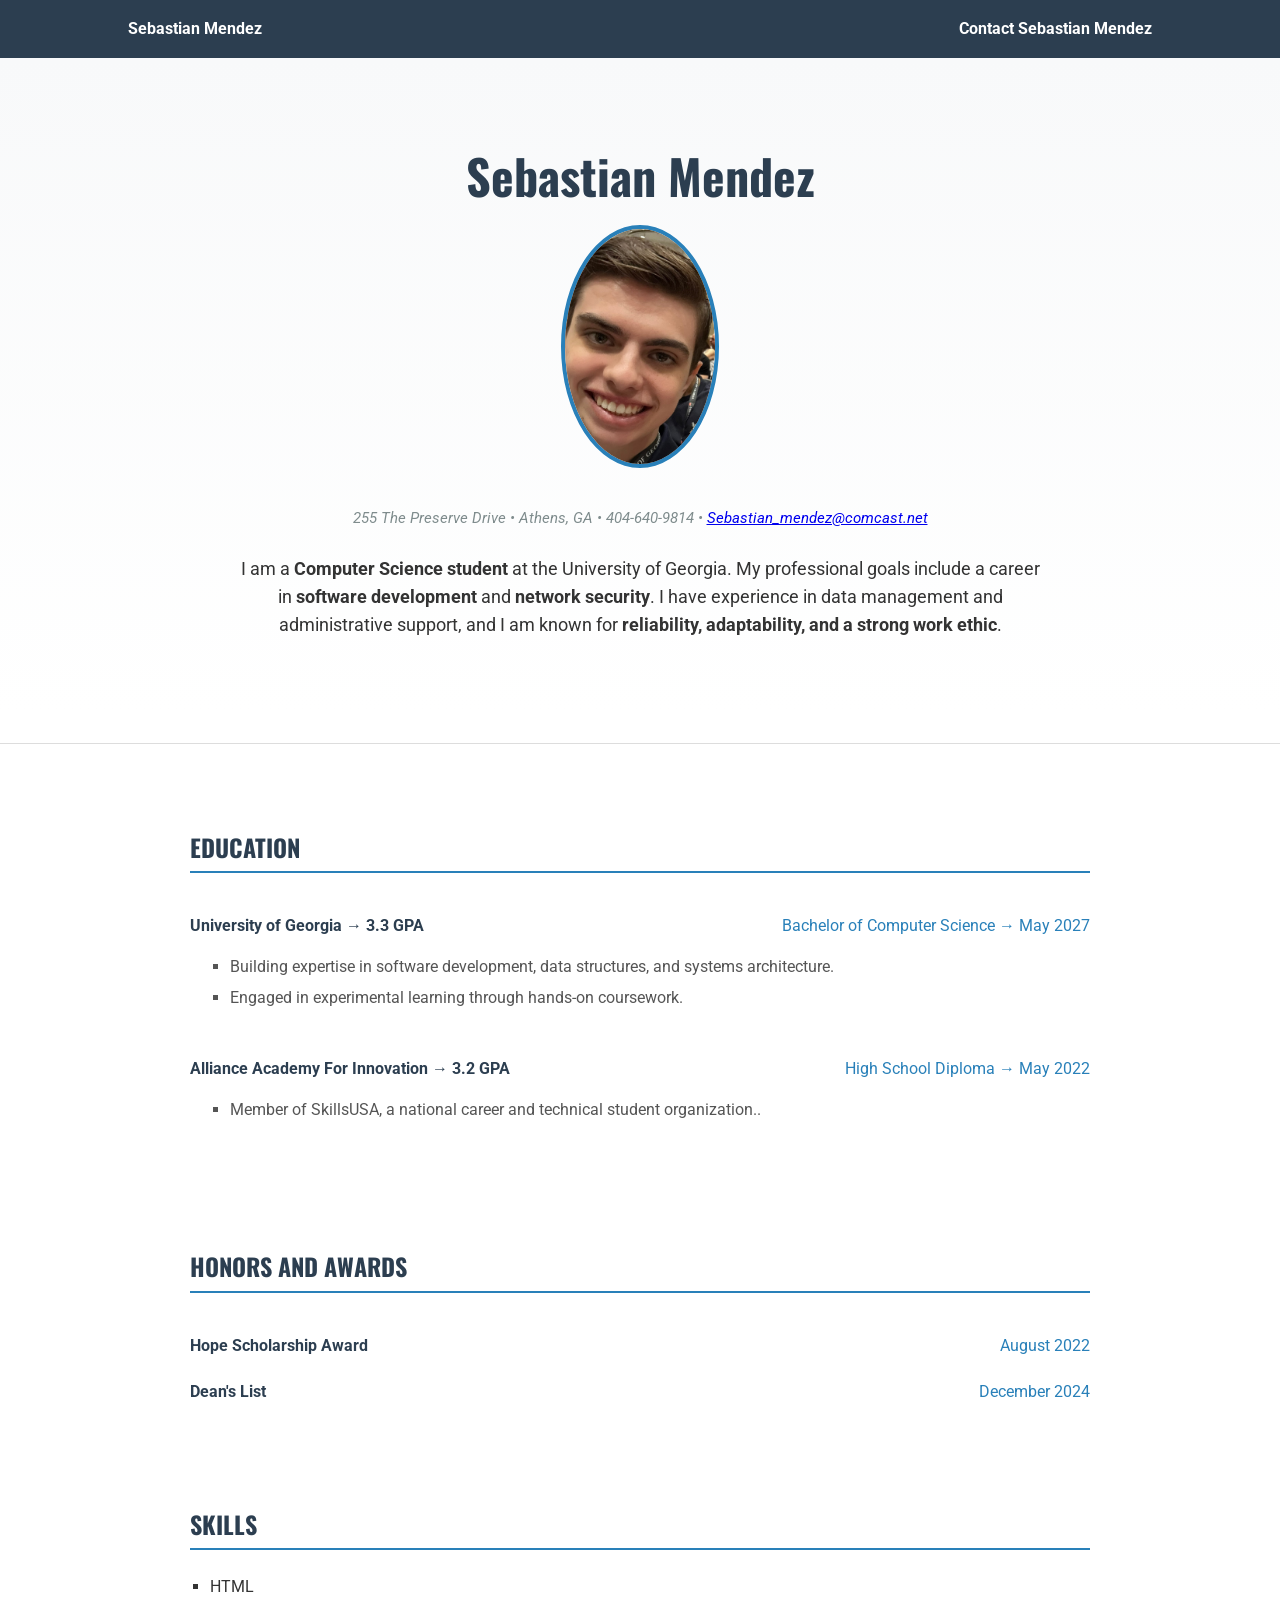
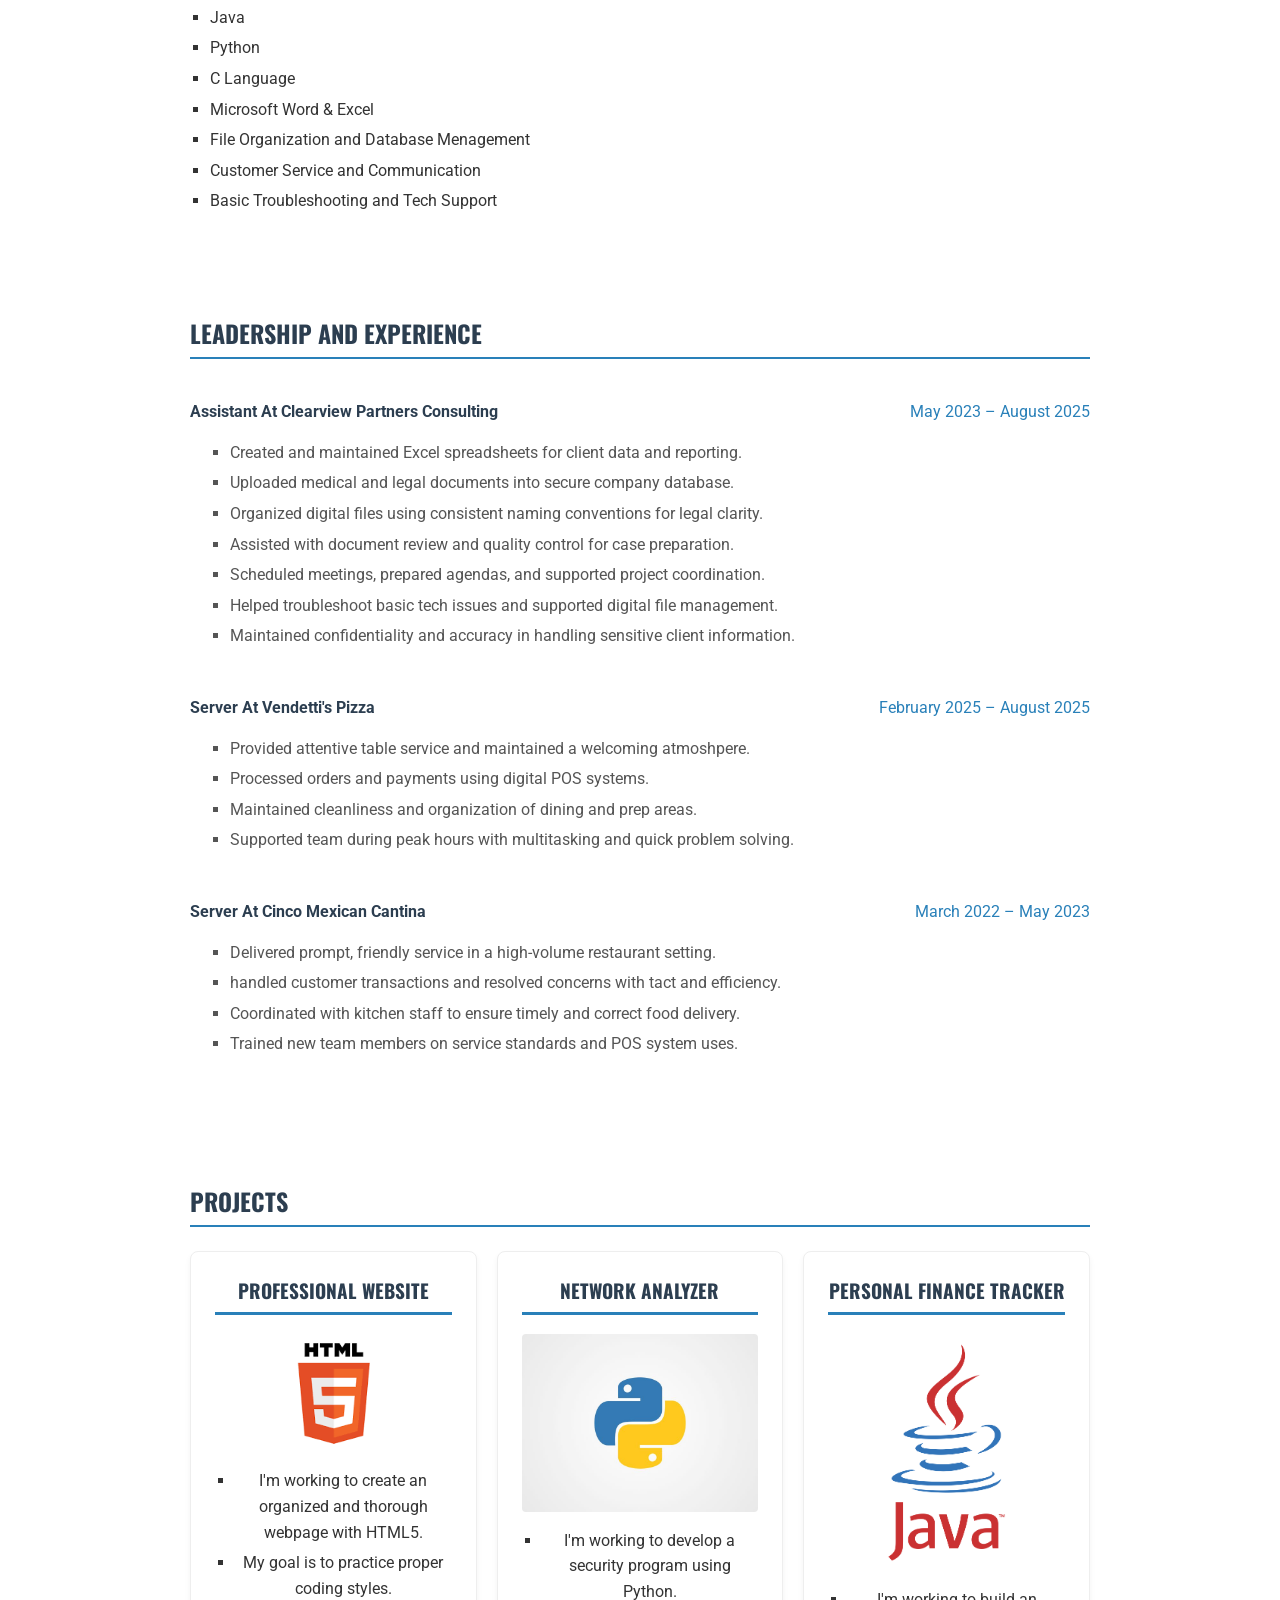
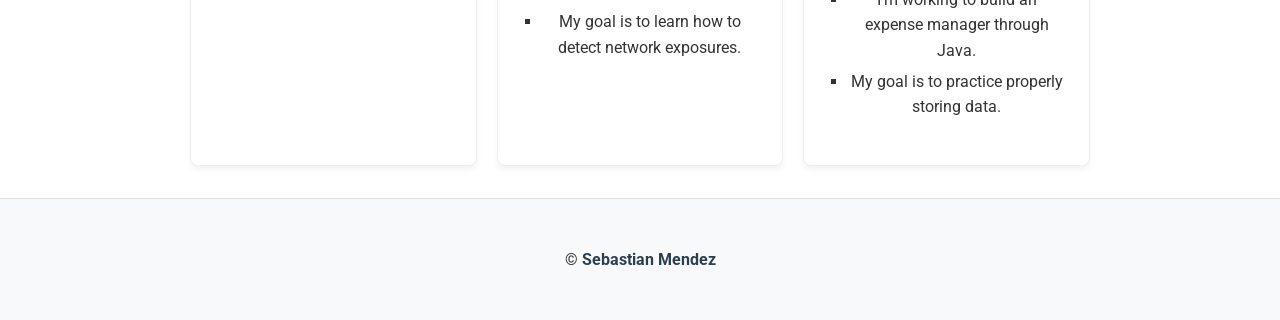
<file: index.html>
<!DOCTYPE html>
<html lang="en">
<head>
    <meta charset="UTF-8">
    <meta name="viewport" content="width=device-width, initial-scale=1.0">
    <title>Sebastian Mendez</title>
    <link rel="stylesheet" href="css/style.css">
</head>
<body>
    <nav>
        <p>Sebastian Mendez</p>
        <p><a href="contact.html">Contact Sebastian Mendez</a></p>
    </nav>

    <header>
        <h1>Sebastian Mendez</h1>
        <img src="images/headshot.jpg" alt="Sebastian Mendez Headshot" width="150">
        
        <p class="address">255 The Preserve Drive &bull; Athens, GA &bull; 404-640-9814 &bull; <a href="mailto:Sebastian_mendez@comcast.net">Sebastian_mendez@comcast.net</a></p>
        
        <p class="tagline">I am a <strong>Computer Science student</strong> at the University of Georgia. My professional goals include a career in <strong>software development</strong> and <strong>network security</strong>. I have experience in data management and administrative support, and I am known for <strong>reliability, adaptability, and a strong work ethic</strong>.</p>
    </header>
    <hr>

    <section>
        <h2>Education</h2>
        <dl>
            <dt>University of Georgia &rarr; 3.3 GPA</dt>
            <dd>Bachelor of Computer Science &rarr; May 2027</dd>
            
            <ul>
                <li>Building expertise in software development, data structures, and systems architecture.</li>
                <li>Engaged in experimental learning through hands-on coursework.</li>
            </ul>
            <dt>Alliance Academy For Innovation &rarr; 3.2 GPA</dt>
            <dd>High School Diploma &rarr; May 2022</dd>
            
            <ul>
                <li>Member of SkillsUSA, a national career and technical student organization..</li>
            </ul>
        </dl>
    </section>

    <section>
        <h2>Honors and Awards</h2>
        <dl>
            <dt>Hope Scholarship Award</dt>
            <dd>August 2022</dd>
            <dt>Dean's List</dt>
            <dd>December 2024</dd>
        </dl>
    </section>

    <section>
        <h2>Skills</h2>
        <ul>
            <li>HTML</li>
            <li>Java</li>
            <li>Python</li>
            <li>C Language</li>
            <li>Microsoft Word & Excel</li>
            <li>File Organization and Database Menagement</li>
            <li>Customer Service and Communication</li>
            <li>Basic Troubleshooting and Tech Support</li>
        </ul>
    </section>

    <section>
        <h2>Leadership and Experience</h2>
        <dl>
            <dt>Assistant At Clearview Partners Consulting</dt>
            <dd> May 2023 &ndash; August 2025</dd>
            
            <ul>
                <li>Created and maintained Excel spreadsheets for client data and reporting.</li>
                <li>Uploaded medical and legal documents into secure company database.</li>
                <li>Organized digital files using consistent naming conventions for legal clarity.</li>
                <li>Assisted with document review and quality control for case preparation.</li>
                <li>Scheduled meetings, prepared agendas, and supported project coordination.</li>
                <li>Helped troubleshoot basic tech issues and supported digital file management.</li>
                <li>Maintained confidentiality and accuracy in handling sensitive client information.</li>
            </ul>
            <dt>Server At Vendetti's Pizza</dt>
            <dd> February 2025 &ndash; August 2025</dd>
            
            <ul>
                <li>Provided attentive table service and maintained a welcoming atmoshpere.</li>
                <li>Processed orders and payments using digital POS systems.</li>
                <li>Maintained cleanliness and organization of dining and prep areas.</li>
                <li>Supported team during peak hours with multitasking and quick problem solving.</li>
            </ul>
            <dt>Server At Cinco Mexican Cantina</dt>
            <dd> March 2022 &ndash; May 2023</dd>
            
            <ul>
                <li>Delivered prompt, friendly service in a high-volume restaurant setting.</li>
                <li>handled customer transactions and resolved concerns with tact and efficiency.</li>
                <li>Coordinated with kitchen staff to ensure timely and correct food delivery.</li>
                <li>Trained new team members on service standards and POS system uses.</li>
            </ul>
        </dl>
    </section>

    <section>
        <h2>Projects</h2>
        <div class="three-col">

            <div class="card">
                <h3>Professional Website</h3>
                <img src="images/Htmlimage.png" alt="Future Professional Website Draft" width="200">
                <ul>
                    <li>I'm working to create an organized and thorough webpage with HTML5.</li>
                    <li>My goal is to practice proper coding styles.</li>
                </ul>
            </div>

            <div class="card">
                <h3>Network Analyzer</h3>
                <img src="images/Pythonlogo.png" alt="Planned Network Security Program" width="200">
                <ul>
                    <li>I'm working to develop a security program using Python.</li>
                    <li>My goal is to learn how to detect network exposures.</li>
                </ul>
            </div>

            <div class="card">
                <h3>Personal Finance Tracker</h3>
                <img src="images/javaimage.png" alt="Planned Finance Tracker Design" width="200">
                <ul>
                    <li>I'm working to build an expense manager through Java.</li>
                    <li>My goal is to practice properly storing data.</li>
                </ul>
            </div>

        </div> 
      </section>

    <footer>
        <p>&copy; <a href="contact.html">Sebastian Mendez</a></p>
        <a href="https://www.linkedin.com/in/luis-mendez-5a7581379/" target="_blank">
            <i class="fa-brands fa-linkedin"></i>
        </a>
    </footer>
</body>
</html>
</file>
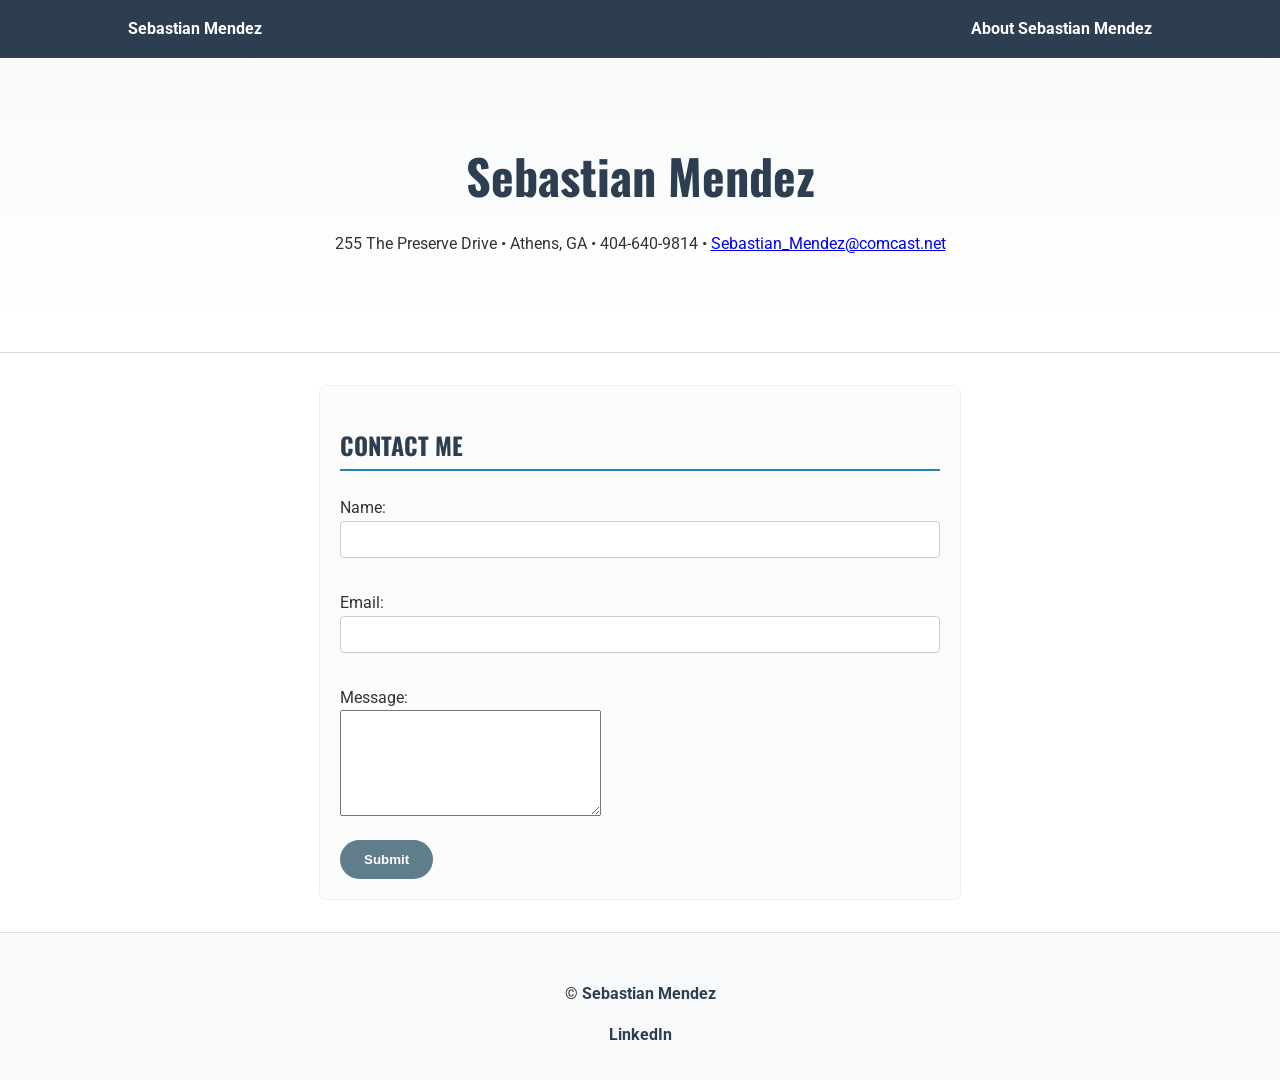
<file: contact.html>
<!DOCTYPE html>
<html lang="en">
<head>
    <meta charset="UTF-8">
    <meta name="viewport" content="width=device-width, initial-scale=1.0">
    <title>Sebastian Mendez</title>
    <link rel="stylesheet" href="css/style.css">
</head>
<body>
    <nav>
        <p>Sebastian Mendez</p>
        <p><a href="index.html">About Sebastian Mendez</a></p>
    </nav>

    <header>
        <h1>Sebastian Mendez</h1>
        <p>255 The Preserve Drive &bull; Athens, GA &bull; 404-640-9814 &bull; <a href="mailto:Sebastian_mendez@comcast.net">Sebastian_Mendez@comcast.net</a></p>
    </header>
    <hr>

    <section class="one-col">
        <h2>Contact Me</h2>
        <form method="POST" action="https://formsubmit.co/Sebastian_Mendez@comcast.net">
            
            <p>
                <label for="name">Name:</label><br>
                <input type="text" id="name" name="name" required>
            </p>

            <p>
                <label for="email">Email:</label><br>
                <input type="email" id="email" name="email" required>
            </p>

            <p>
                <label for="message">Message:</label><br>
                <textarea id="message" name="message" rows="5" cols="30"></textarea>
            </p>

            <button type="submit">Submit</button>
        </form>
    </section>

    <footer>
        <p>&copy; <a href="index.html">Sebastian Mendez</a></p>
        
        <a href="https://www.linkedin.com/in/luis-mendez-5a7581379/" target="_blank">
            <i class="fa-brands fa-linkedin"></i> LinkedIn
        </a>
    </footer>
</body>
</html>
</file>
<file: css/style.css>
@import url('https://fonts.googleapis.com/css2?family=Oswald:wght@500&family=Roboto:wght@400;700&display=swap');

:root {
  --primary: #2c3e50;
  --secondary: #607d8b;
  --accent: #2980b9;
  --text: #333;
  --bg: #ffffff;
}

body {
  margin: 0;
  font-family: 'Roboto', Arial, sans-serif;
  line-height: 1.6; 
  color: var(--text);
  background-color: var(--bg);
}

/****************   Nav Section **********************/

nav {
  background-color: var(--primary); 
  padding: 1rem 10%;
  display: flex;
  justify-content: space-between;
  align-items: center;
}

nav p, nav a {
  color: white;
  margin: 0;
  text-decoration: none;
  font-weight: bold;
}

nav a:hover {
  color: #bdc3c7;
}

/***********************  Footer Section   **************************/
footer {
  background-color: #f8f9fa;
  padding: 2rem;
  text-align: center;
  border-top: 1px solid #ddd;
}

footer a {
  color: var(--primary);
  text-decoration: none;
  font-weight: bold;
}

/*********** Splash Page ************************/

header {
  text-align: center;
  padding: 3rem 10%;
  background: linear-gradient(to bottom, #f8f9fa, #ffffff);
}

header h1 {
  font-family: 'Oswald', sans-serif;
  font-size: 3rem;
  color: var(--primary);
  margin-bottom: 10px;
}

header img {
  border: 4px solid var(--accent);
  border-radius: 50%;
  margin-bottom: 1rem;
}

header img:hover {
  transform: scale(1.05); 
}

.address {
  font-style: italic;
  color: #7f8c8d;
  font-size: 0.95rem;
}

.tagline {
  max-width: 800px;
  margin: 1.5rem auto;
  text-align: center;
  font-size: 1.1rem;
}

/************* Sections ********************/
hr {
  border: 0;
  height: 1px;
  background: #ddd;
  margin: 2rem 0;
}

section {
  max-width: 900px;
  margin: 0 auto;
  padding: 2rem 1rem;
}

section h2 {
  font-family: 'Oswald', sans-serif;
  color: var(--primary);
  border-bottom: 2px solid var(--accent);
  display: block;               
  text-transform: uppercase;
  margin-bottom: 1.5rem;
  padding-bottom: 5px;
}

section h3 {
  font-family: 'Oswald', sans-serif;
  color: var(--primary);
  text-transform: uppercase;
  border-bottom: 3px solid var(--accent);
  padding-bottom: 5px;
  margin-top: 2rem;
}

section dl {
  display: grid;
  grid-template-columns: 1fr 1fr; 
  gap: 5px 20px;
  align-items: baseline;
}

section dt {
  font-weight: bold;
  color: var(--primary);
  margin-top: 1rem;
}

section dd {
  text-align: right;
  margin: 0;
  color: var(--accent);
  margin-top: 1rem;
}

section dl ul {
  grid-column: span 2; 
  margin: 10px 0 20px 20px;
  list-style-type: square;
  color: #555;
}

section ul {
  list-style-type: square;
  padding-left: 20px;
}

section li {
  margin-bottom: 5px;
}

section a {
  color: #2980b9;
  text-decoration: none;
}

section a:hover {
  color: #d35400;
  text-decoration: underline;
}

/**************   Projects   *****************/

.three-col {
  display: grid;  /* Used to fix project cards */
  grid-template-columns: repeat(auto-fit, minmax(250px, 1fr));
  gap: 20px;
}

.card img {
  width: 100%;
  height: auto;
  border-radius: 4px;
}

.card {
  border: 1px solid #eee;
  border-radius: 8px;
  padding: 1.5rem;
  box-shadow: 0 4px 6px rgba(0,0,0,0.05);
  background: white;
  text-align: center;
  display: flex;
  flex-direction: column;
  min-height: 350px;
}

.card h3 {
  font-size: 1.2rem;
  margin-top: 0;
}

.card:hover {
  transform: translateY(-8px);
  box-shadow: 0 15px 30px rgba(0,0,0,0.1);
}


/**************   Responsiveness   *****************/
@media (max-width: 680px) {
  nav {
  flex-direction: column;
  text-align: center; 
  }

  .three-col {
   grid-template-columns: 1fr;
  }
}

/**************   Contact Page   *****************/
 .one-col {
 max-width: 600px;
 margin: 2rem auto; 
 padding: 20px;
 background-color: #fcfcfc;
 border: 1px solid #eee;
 border-radius: 8px;

}

input  {
  width: 100%;
  padding: 10px;
  border: 1px solid #ccc;
  border-radius: 4px;
  box-sizing: border-box; 
  margin-bottom: 1rem;
  font-family: inherit;
}

textarea {
  min-height: 100px; 
  resize: vertical;
}

button {
  background-color: var(--secondary);
  color: white;
  padding: 12px 24px;
  border: none;
  border-radius: 50px; 
  cursor: pointer;
  font-weight: bold;
  transition: background 0.3s;
}

button:hover {
  background-color: var(--primary);
}

section a {
  color: var(--secondary);
  font-weight: bold;
  transition: color 0.2s;
}

section a:hover {
  color: var(--accent);
}
</file>
